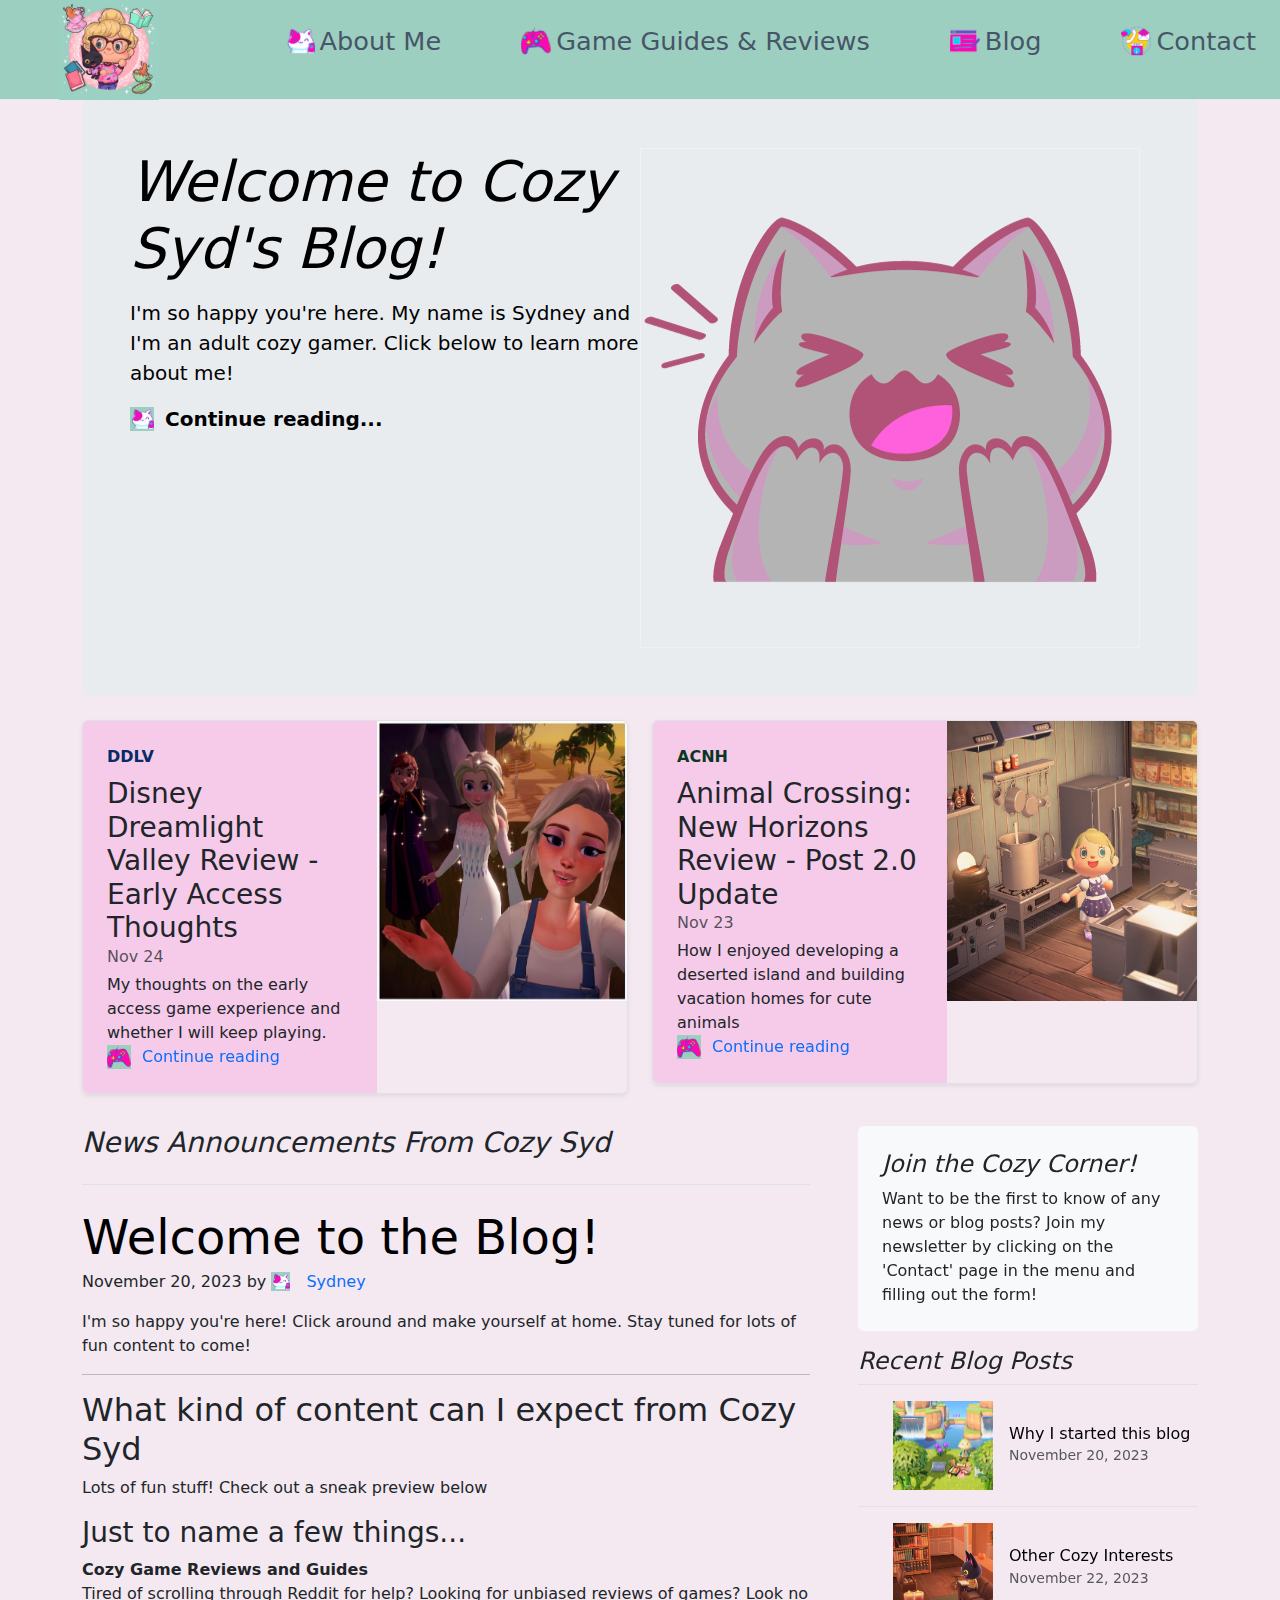
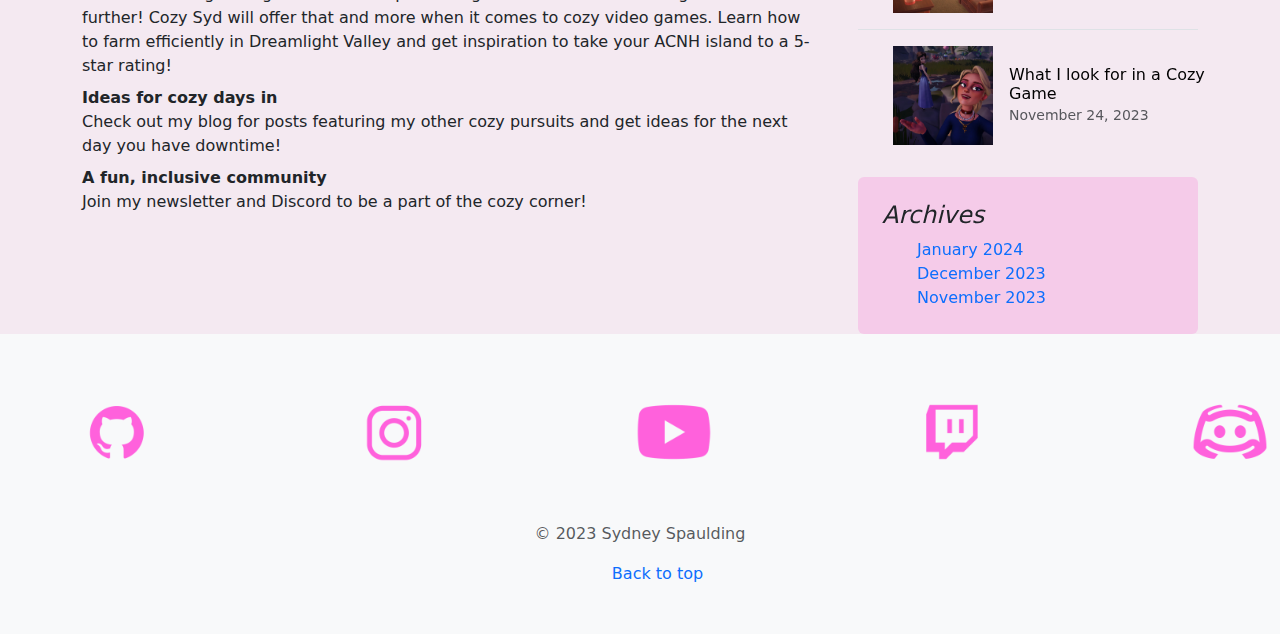
<file: index.html>
<!DOCTYPE html>
<html lang="en">
<head>
    <meta charset="UTF-8">
    <meta http-equiv="X-UA-Compatible" content="IE=edge">
    <meta name="viewport" content="width=device-width, initial-scale=1.0">
    <meta name="author" content="Sydney Spaulding">
    <meta name="description" content="Cozy Syd's Blog">
    <title>Cozy Syd Home</title>
    <link href="assets/lib/bootstrap-5.3.2-dist/css/bootstrap.min.css" rel="stylesheet">
    <link href="assets/css/cssformat.css" type="text/css" rel="stylesheet">
</head>
<body>
  <header class="header-cozy" role="banner">
    <nav class="navbar-cozy fixed-top" role="navigation">
        <a href="index.html"><img src="assets/css/images/IMG_5298.JPG" class="nav-logo-cozy" alt="Cozy Syd Logo"></img></a>
        <ul class="nav-menu-cozy">
            <li class="nav-item-cozy">
                <a href="about.html" class="nav-link-cozy">About Me</a>
            </li>
            <li class="nav-item-cozy">
                <a href="guides.html" class="nav-link-cozy">Game Guides & Reviews</a>
            </li>
            <li class="nav-item-cozy">
                <a href="blog.html" class="nav-link-cozy">Blog</a>
            </li>
            <li class="nav-item-cozy">
                <a href="contact.html" class="nav-link-cozy">Contact</a>
            </li>
        </ul>
        <div class="hamburger-cozy">
            <span class="bar-cozy"></span>
            <span class="bar-cozy"></span>
            <span class="bar-cozy"></span>
        </div>
    </nav>
    </header>
    
    <main class="container">
      <div class="p-4 p-md-5 mb-4 rounded text-body-emphasis bg-body-secondary">
        <div class="col-lg-6 px-0">
          <h1 class="display-4 fst-italic">Welcome to Cozy Syd's Blog!</h1>
          <p class="lead my-3">I'm so happy you're here. My name is Sydney and I'm an adult cozy gamer. Click below to learn more about me!</p>
          <p class="lead mb-0"><a href="about.html" class="text-body-emphasis fw-bold">Continue reading...</a></p>
        </div>
        <div class="flip-box">
          <div class="flip-box-inner">
            <div class="flip-box-front">
              <img src="assets/css/images/home_animation_one.png" alt="Scrunch Kitty" style="width:500px;height:500px">
            </div>
            <div class="flip-box-back">
             <img src="assets/css/images/home_animation_three.png" alt="Hooray Kitty" style="width:500px;height:500px">
            </div>
          </div>
        </div>
      </div>
        <div class="row mb-2">
            <div class="col-md-6">
              <div class="row g-0 border rounded overflow-hidden flex-md-row mb-4 shadow-sm h-md-250 position-relative">
                <div class="col p-4 d-flex flex-column position-static">
                  <strong class="d-inline-block mb-2 text-primary-emphasis">DDLV</strong>
                  <h3 class="mb-0">Disney Dreamlight Valley Review - Early Access Thoughts</h3>
                  <div class="mb-1 text-body-secondary">Nov 24</div>
                  <p class="card-text mb-auto">My thoughts on the early access game experience and whether I will keep playing.</p>
                  <a href="guides.html" class="icon-link gap-1 icon-link-hover stretched-link">
                    Continue reading
                  </a>
                </div>
                <div class="col-auto d-none d-lg-block">
                  <img src="assets/css/images/IMG_5352.JPG" class="featured-post" width="250" height="280" role="img" aria-label="DDLV Still: Thumbnail" preserveAspectRatio="xMidYMid slice" focusable="false"></img>
                </div>
              </div>
            </div>
            <div class="col-md-6">
              <div class="row g-0 border rounded overflow-hidden flex-md-row mb-4 shadow-sm h-md-250 position-relative">
                <div class="col p-4 d-flex flex-column position-static">
                  <strong class="d-inline-block mb-2 text-success-emphasis">ACNH</strong>
                  <h3 class="mb-0">Animal Crossing: New Horizons Review - Post 2.0 Update</h3>
                  <div class="mb-1 text-body-secondary">Nov 23</div>
                  <p class="mb-auto">How I enjoyed developing a deserted island and building vacation homes for cute animals</p>
                  <a href="guides.html" class="icon-link gap-1 icon-link-hover stretched-link">
                    Continue reading
                    <svg class="bi"><use xlink:href="#chevron-right"/></svg>
                  </a>
                </div>
                <div class="col-auto d-none d-lg-block">
                  <img src="assets/css/images/IMG_5223.JPG" class="featured-post" width="250" height="280" role="img" aria-label="ACNH Still: Thumbnail" preserveAspectRatio="xMidYMid slice" focusable="false"></img>
                </div>
              </div>
            </div>
          </div>
        
          <div class="row g-5">
            <div class="col-md-8">
              <h3 class="pb-4 mb-4 fst-italic border-bottom">
                News Announcements From Cozy Syd
              </h3>
        
              <article class="blog-post">
                <h2 class="display-5 link-body-emphasis mb-1">Welcome to the Blog!</h2>
                <p class="blog-post-meta">November 20, 2023 by <a href="about.html">Sydney</a></p>
        
                <p>I'm so happy you're here! Click around and make yourself at home. Stay tuned for lots of fun content to come!</p>
                <hr>
                <h2>What kind of content can I expect from Cozy Syd</h2>
                <p>Lots of fun stuff! Check out a sneak preview below</p>
                
                <h3>Just to name a few things...</h3>
                <dl>
                  <dt>Cozy Game Reviews and Guides</dt>
                  <dd>Tired of scrolling through Reddit for help? Looking for unbiased reviews of games? Look no further! Cozy Syd will offer that and more when it comes to cozy video games. Learn how to farm efficiently in Dreamlight Valley and get inspiration to take your ACNH island to a 5-star rating!</dd>
                  <dt>Ideas for cozy days in</dt>
                  <dd>Check out my blog for posts featuring my other cozy pursuits and get ideas for the next day you have downtime!</dd>
                  <dt>A fun, inclusive community</dt>
                  <dd>Join my newsletter and Discord to be a part of the cozy corner!</dd>
                </dl>
               
              </article>
        
              
            </div>
        
            <div class="col-md-4">
              <div class="position-sticky" style="top: 2rem;">
                <div class="p-4 mb-3 bg-body-tertiary rounded">
                  <h4 class="fst-italic">Join the Cozy Corner!</h4>
                  <p class="mb-0">Want to be the first to know of any news or blog posts? Join my newsletter by clicking on the 'Contact' page in the menu and filling out the form!</p>
                </div>
        
                <aside>
                  <h4 class="fst-italic">Recent Blog Posts</h4>
                  <ul class="list-unstyled">
                    <li>
                      <a class="d-flex flex-column flex-lg-row gap-3 align-items-start align-items-lg-center py-3 link-body-emphasis text-decoration-none border-top" href="blog.html">
                        <img src="assets/css/images/IMG_3466.PNG" class="recent-blog img-fluid" alt="Game Still" width="100%" height="100px" aria-hidden="true" preserveAspectRatio="xMidYMid slice" focusable="false"></img>
                        <div class="col-lg-8">
                          <h6 class="mb-0">Why I started this blog</h6>
                          <small class="text-body-secondary">November 20, 2023</small>
                        </div>
                      </a>
                    </li>
                    <li>
                      <a class="d-flex flex-column flex-lg-row gap-3 align-items-start align-items-lg-center py-3 link-body-emphasis text-decoration-none border-top" href="blog.html">
                        <img src="assets/css/images/IMG_5409.JPG" class="recent-blog img-fluid" alt="Game Still" width="100%" height="100px" aria-hidden="true" preserveAspectRatio="xMidYMid slice" focusable="false"></img>
                        <div class="col-lg-8">
                          <h6 class="mb-0">Other Cozy Interests</h6>
                          <small class="text-body-secondary">November 22, 2023</small>
                        </div>
                      </a>
                    </li>
                    <li>
                      <a class="d-flex flex-column flex-lg-row gap-3 align-items-start align-items-lg-center py-3 link-body-emphasis text-decoration-none border-top" href="blog.html">
                        <img src="assets/css/images/IMG_7115.JPG" class="recent-blog img-fluid" alt="Game Still" width="100%" height="100px" aria-hidden="true" preserveAspectRatio="xMidYMid slice" focusable="false"></img>
                        <div class="col-lg-8">
                          <h6 class="mb-0">What I look for in a Cozy Game</h6>
                          <small class="text-body-secondary">November 24, 2023</small>
                        </div>
                      </a>
                    </li>
                  </ul>
                </aside>
        
                <div class="p-4 rounded">
                  <h4 class="fst-italic">Archives</h4>
                  <ol class="list-unstyled mb-0">
                    <li><a href="blog.html">January 2024</a></li>
                    <li><a href="blog.html">December 2023</a></li>
                    <li><a href="blog.html">November 2023</a></li>
                  </ol>
                </div>
        
              </div>
            </div>
          </div>
    </main>

    <footer class="py-5 text-center text-body-secondary bg-body-tertiary" role="contentinfo">
      <ol class="social-links-cozy" role="list">
        <li><a href="https://github.com/cozysyd" target="_blank"><img src="assets/css/images/footer_img_one.png" class="footer-img" alt="GitHub Logo"></img></a></li>
        <li><a href="https://www.instagram.com/cozy_syd" target="_blank"><img src="assets/css/images/footer_img_two.png" class="footer-img" alt="Instagram Logo"></img></a></li>
        <li><a href="https://www.youtube.com/channel/UC0vVvGRGH2mgYp1ruk3FWXA" target="_blank"><img src="assets/css/images/footer_img_three.png" class="footer-img" alt="Youtube Logo"></img></a></li>
        <li><a href="https://www.twitch.tv/cozysyd" target="_blank"><img src="assets/css/images/footer_img_four.png" class="footer-img" alt="Twitch Logo"></img></a></li>
        <li><a href="https://discord.gg/yRZsqqWB" target="_blank"><img src="assets/css/images/footer_img_five.png" class="footer-img" alt="Discord Logo"></img></a></li>
      </ol>
      <br>
        <p>&copy; 2023 Sydney Spaulding</p>
        <p class="mb-0">
          <a href="#">Back to top</a>
        </p>
    </footer>

    <script src="https://cdn.jsdelivr.net/npm/@popperjs/core@2.11.8/dist/umd/popper.min.js" integrity="sha384-I7E8VVD/ismYTF4hNIPjVp/Zjvgyol6VFvRkX/vR+Vc4jQkC+hVqc2pM8ODewa9r" crossorigin="anonymous"></script>
    <script src="assets/lib/bootstrap-5.3.2-dist/js/bootstrap.min.js"></script>
    <script src="assets/js/nav.js"></script>
</body>

</html>
</file>
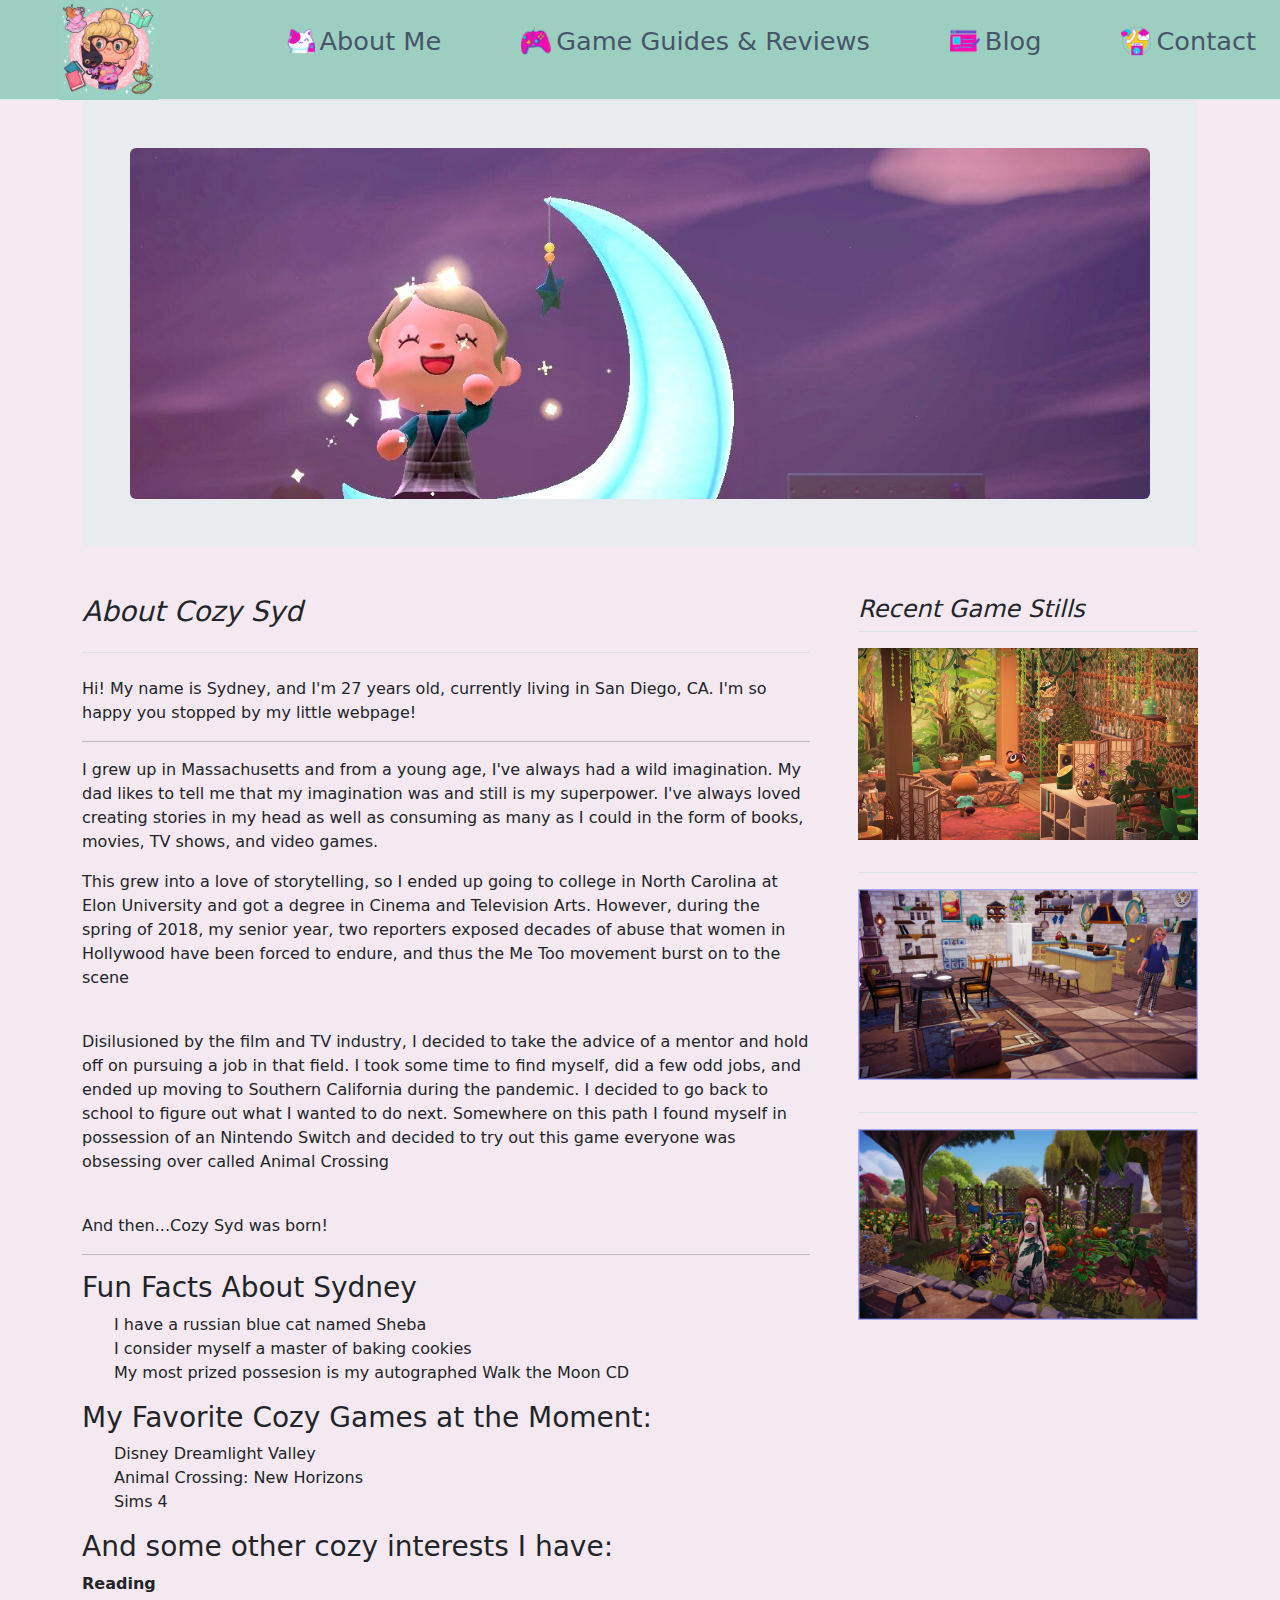
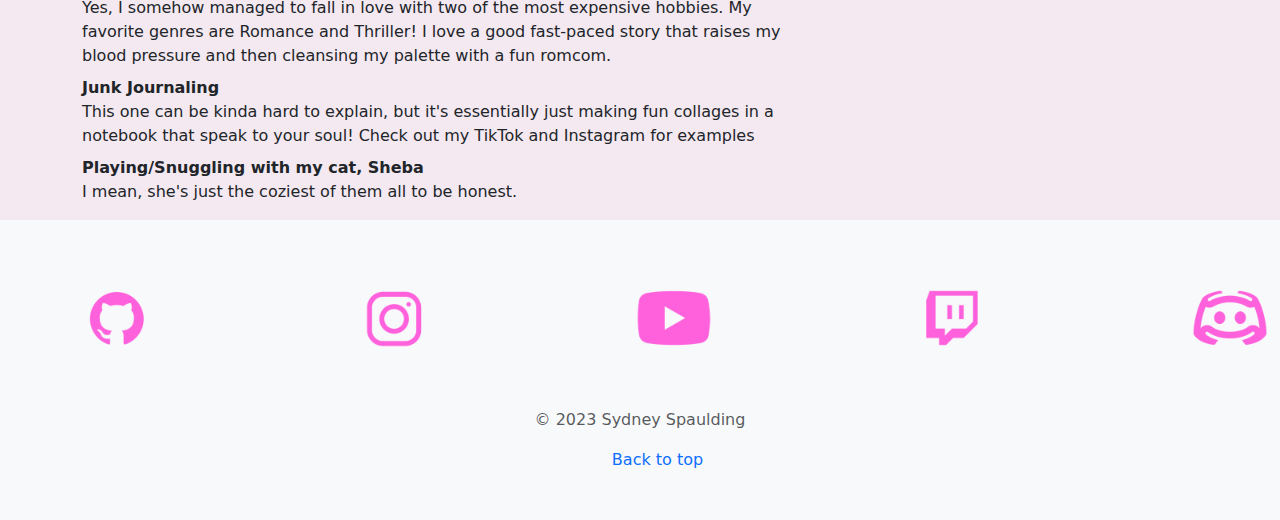
<file: about.html>
<!DOCTYPE html>
<html lang="en">
<head>
    <meta charset="UTF-8">
    <meta http-equiv="X-UA-Compatible" content="IE=edge">
    <meta name="viewport" content="width=device-width, initial-scale=1.0">
    <meta name="author" content="Sydney Spaulding">
    <meta name="description" content="Cozy Syd's Blog">
    <title>About Cozy Syd</title>
    <link href="assets/lib/bootstrap-5.3.2-dist/css/bootstrap.min.css" rel="stylesheet">
    <link href="assets/css/cssformat.css" type="text/css" rel="stylesheet">
</head>
<body>
  <header class="header-cozy" role="banner">
    <nav class="navbar-cozy fixed-top" role="navigation">
        <a href="index.html"><img src="assets/css/images/IMG_5298.JPG" class="nav-logo-cozy" alt="Cozy Syd Logo"></img></a>
        <ul class="nav-menu-cozy">
            <li class="nav-item-cozy">
                <a href="about.html" class="nav-link-cozy">About Me</a>
            </li>
            <li class="nav-item-cozy">
                <a href="guides.html" class="nav-link-cozy">Game Guides & Reviews</a>
            </li>
            <li class="nav-item-cozy">
                <a href="blog.html" class="nav-link-cozy">Blog</a>
            </li>
            <li class="nav-item-cozy">
                <a href="contact.html" class="nav-link-cozy">Contact</a>
            </li>
        </ul>
        <div class="hamburger-cozy">
            <span class="bar-cozy"></span>
            <span class="bar-cozy"></span>
            <span class="bar-cozy"></span>
        </div>
    </nav>
  </header>

  <main class="container" role="main">
    <figure role="banner">
      <div class="p-4 p-md-5 mb-4 rounded text-body-emphasis bg-body-secondary">
        <img src="assets/css/images/IMG_3464.jpeg" class="img-fluid rounded" alt="Animal Crossing Still"></img>
      </div>
    </figure>
    <br>
      <div class="row g-5">
        <div class="col-md-8">
          <h3 class="pb-4 mb-4 fst-italic border-bottom" role="heading">
            About Cozy Syd
          </h3>
        
        <article class="blog-post" role="article">
        
          <p>Hi! My name is Sydney, and I'm 27 years old, currently living in San Diego, CA. I'm so happy you stopped by my little webpage!</p>
          <hr>
          <p>I grew up in Massachusetts and from a young age, I've always had a wild imagination. My dad likes to tell me that my imagination was and still is my superpower. I've always loved creating stories in my head as well as consuming as many as I could in the form of books, movies, TV shows, and video games.</p>
                
          <p>This grew into a love of storytelling, so I ended up going to college in North Carolina at Elon University and got a degree in Cinema and Television Arts. However, during the spring of 2018, my senior year, two reporters exposed decades of abuse that women in Hollywood have been forced to endure, and thus the Me Too movement burst on to the scene</p>
          <br>
          <p>Disilusioned by the film and TV industry, I decided to take the advice of a mentor and hold off on pursuing a job in that field. I took some time to find myself, did a few odd jobs, and ended up moving to Southern California during the pandemic. I decided to go back to school to figure out what I wanted to do next. Somewhere on this path I found myself in possession of an Nintendo Switch and decided to try out this game everyone was obsessing over called Animal Crossing</p>
          <br>
          <p>And then...Cozy Syd was born!</p>
          <hr>
          <h3>Fun Facts About Sydney</h3>
            <ul>
              <li>I have a russian blue cat named Sheba</li>
              <li>I consider myself a master of baking cookies</li>
              <li>My most prized possesion is my autographed Walk the Moon CD</li>
            </ul>
          <h3>My Favorite Cozy Games at the Moment:</h3>
            <ol>
              <li>Disney Dreamlight Valley</li>
              <li>Animal Crossing: New Horizons</li>
              <li>Sims 4</li>
            </ol>
          <h3>And some other cozy interests I have:</h3>
            <dl>
              <dt>Reading</dt>
              <dd>Yes, I somehow managed to fall in love with two of the most expensive hobbies. My favorite genres are Romance and Thriller! I love a good fast-paced story that raises my blood pressure and then cleansing my palette with a fun romcom.</dd>
              <dt>Junk Journaling</dt>
              <dd>This one can be kinda hard to explain, but it's essentially just making fun collages in a notebook that speak to your soul! Check out my TikTok and Instagram for examples</dd>
              <dt>Playing/Snuggling with my cat, Sheba</dt>
              <dd>I mean, she's just the coziest of them all to be honest.</dd>
            </dl>
        </article>
        </div>

          <div class="col-md-4">
            <aside role="complementary">
              <h4 class="fst-italic">Recent Game Stills</h4>
              <ul class="list-unstyled">
                <li>
                  <figure class="d-flex flex-column flex-lg-row gap-3 align-items-start align-items-lg-center py-3 link-body-emphasis text-decoration-none border-top">
                    <img src="assets/css/images/IMG_5359.JPG" class="game-still-img img-fluid" alt="Still from ACNH Game" width="100%" height="250" aria-hidden="true" preserveAspectRatio="xMidYMid slice" focusable="false"></img>
                  </figure>
                </li>
                <li>
                  <figure class="d-flex flex-column flex-lg-row gap-3 align-items-start align-items-lg-center py-3 link-body-emphasis text-decoration-none border-top">
                    <img src="assets/css/images/IMG_7087.JPG" class="game-still-img img-fluid" alt="Still from DDLV Game" width="100%" height="250" aria-hidden="true" preserveAspectRatio="xMidYMid slice" focusable="false"></img>
  
                  </figure>
                </li>
                <li>
                  <figure class="d-flex flex-column flex-lg-row gap-3 align-items-start align-items-lg-center py-3 link-body-emphasis text-decoration-none border-top">
                    <img src="assets/css/images/IMG_7409.JPG" class="game-still-img img-fluid" alt="Still from DDLV Game" width="100%" height="250" aria-hidden="true" preserveAspectRatio="xMidYMid slice" focusable="false"></img>
                    
                  </figure>
                </li>
              </ul>
            </aside>
          </div>
      </div>
  </main>

    <footer class="py-5 text-center text-body-secondary bg-body-tertiary" role="contentinfo">
      <ol class="social-links-cozy" role="list">
        <li><a href="https://github.com/cozysyd" target="_blank"><img src="assets/css/images/footer_img_one.png" class="footer-img" alt="GitHub Logo"></img></a></li>
        <li><a href="https://www.instagram.com/cozy_syd" target="_blank"><img src="assets/css/images/footer_img_two.png" class="footer-img" alt="Instagram Logo"></img></a></li>
        <li><a href="https://www.youtube.com/channel/UC0vVvGRGH2mgYp1ruk3FWXA" target="_blank"><img src="assets/css/images/footer_img_three.png" class="footer-img" alt="Youtube Logo"></img></a></li>
        <li><a href="https://www.twitch.tv/cozysyd" target="_blank"><img src="assets/css/images/footer_img_four.png" class="footer-img" alt="Twitch Logo"></img></a></li>
        <li><a href="https://discord.gg/yRZsqqWB" target="_blank"><img src="assets/css/images/footer_img_five.png" class="footer-img" alt="Discord Logo"></img></a></li>
      </ol>
      <br>
        <p>&copy; 2023 Sydney Spaulding</p>
        <p class="mb-0">
          <a href="#">Back to top</a>
        </p>
    </footer>

    <script src="https://cdn.jsdelivr.net/npm/@popperjs/core@2.11.8/dist/umd/popper.min.js" integrity="sha384-I7E8VVD/ismYTF4hNIPjVp/Zjvgyol6VFvRkX/vR+Vc4jQkC+hVqc2pM8ODewa9r" crossorigin="anonymous"></script>
    <script src="assets/lib/bootstrap-5.3.2-dist/js/bootstrap.min.js"></script>
    <script src="assets/js/nav.js"></script>
</body>

</html>
</file>
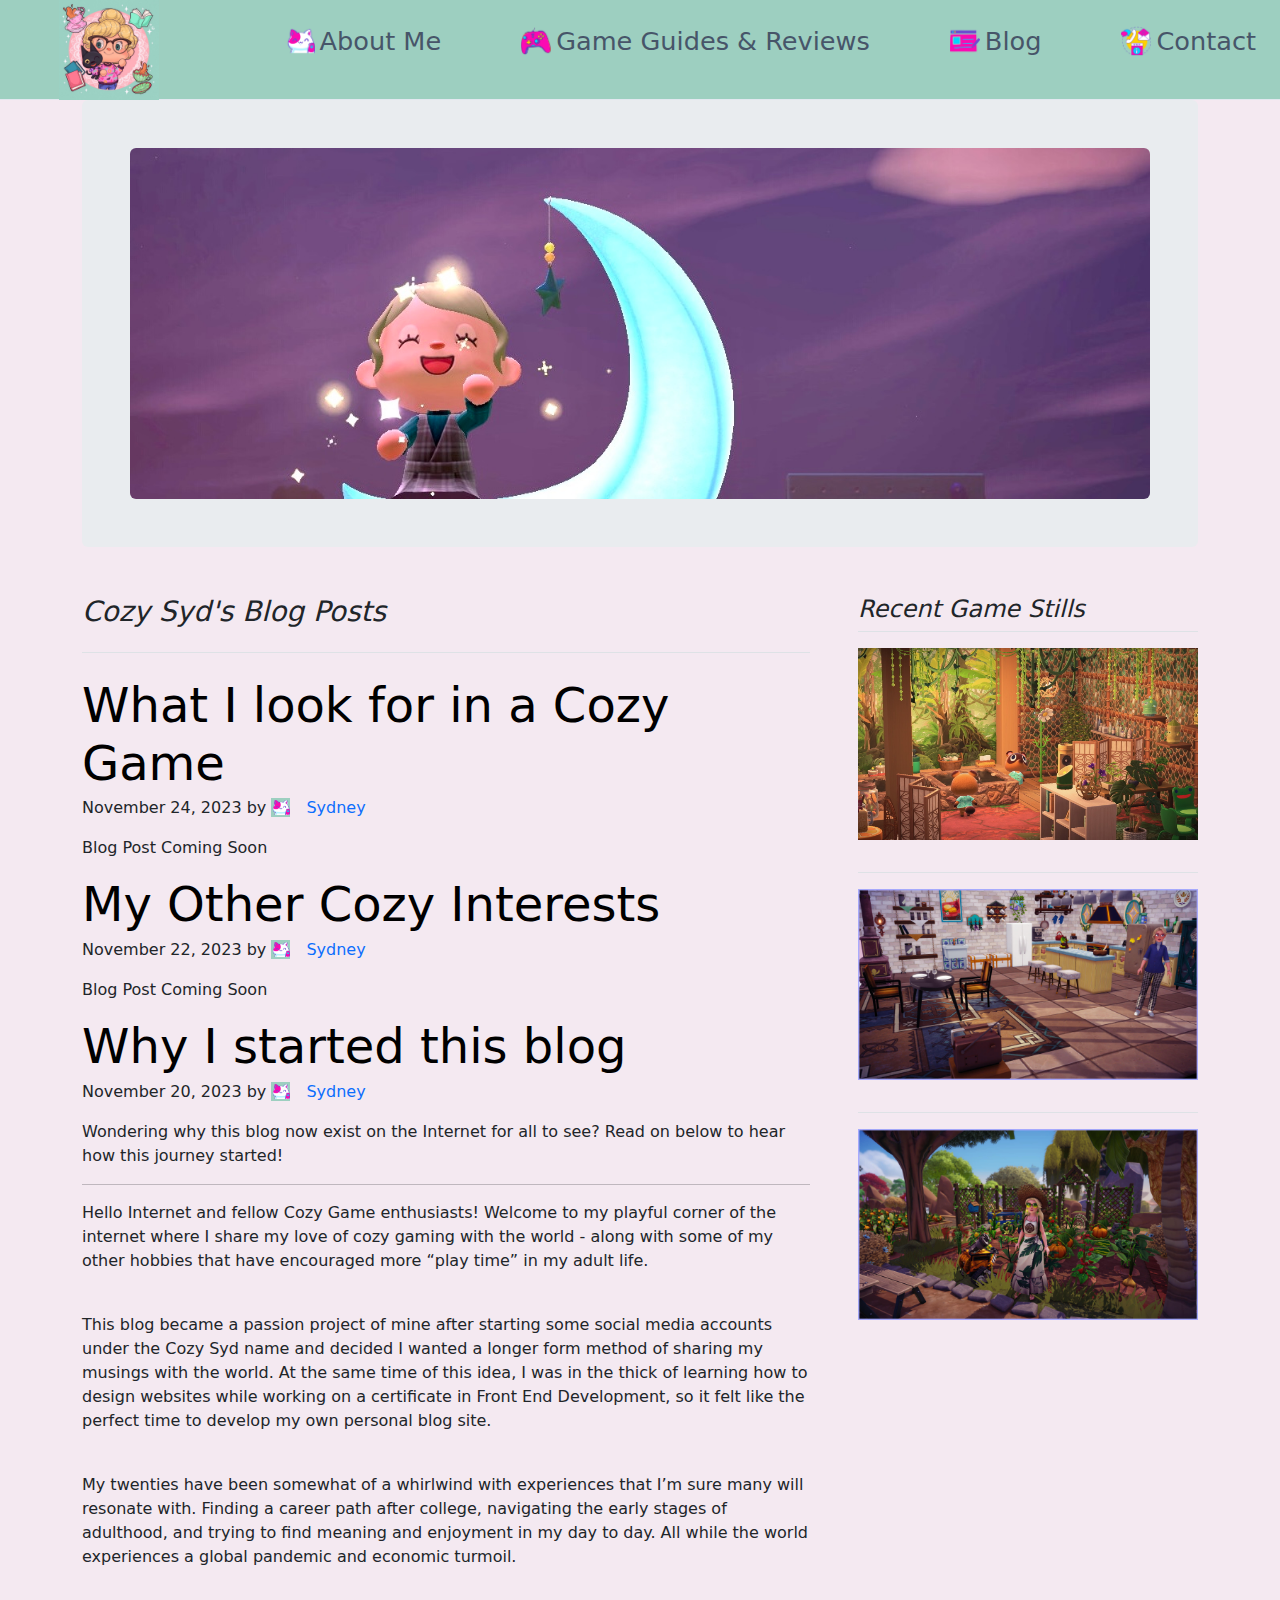
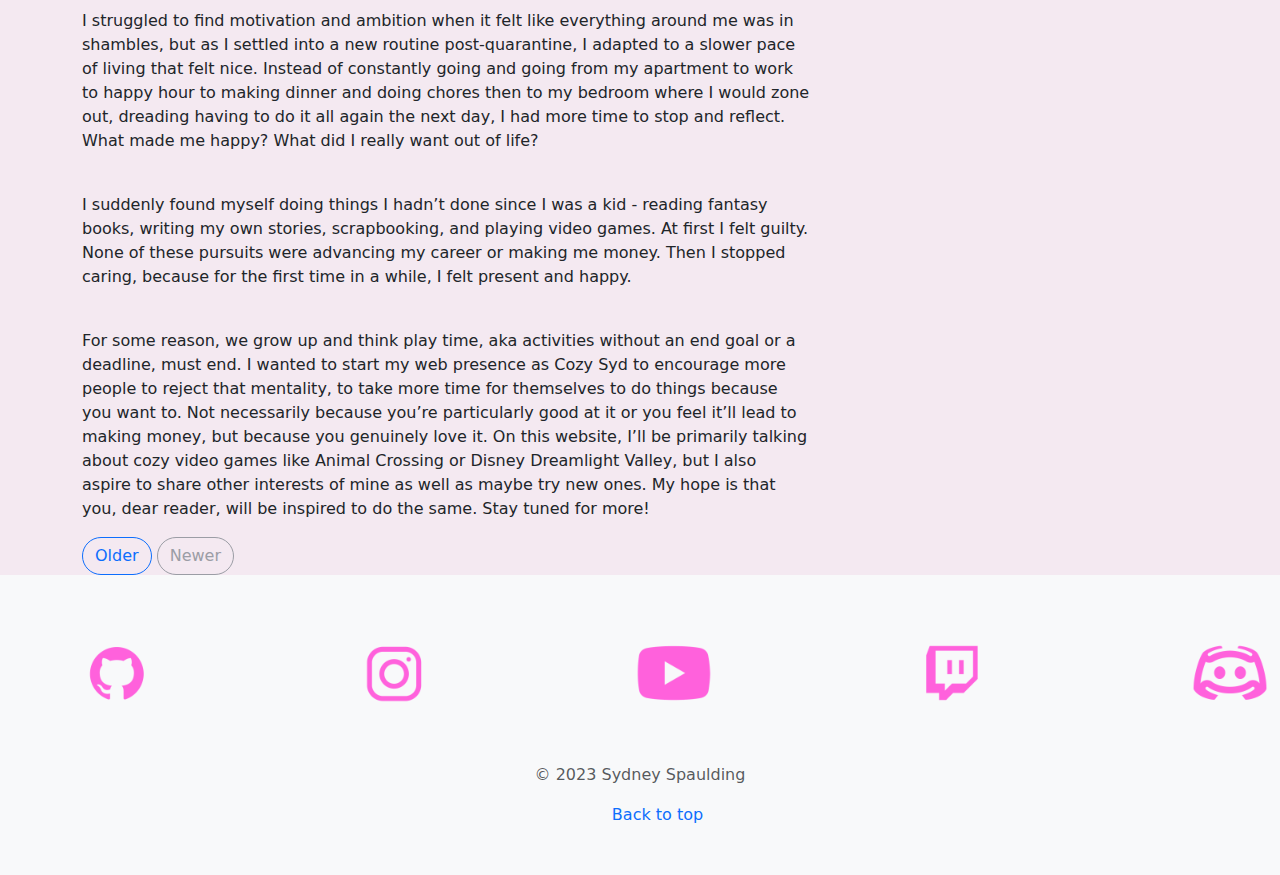
<file: blog.html>
<!DOCTYPE html>
<html lang="en">
<head>
    <meta charset="UTF-8">
    <meta http-equiv="X-UA-Compatible" content="IE=edge">
    <meta name="viewport" content="width=device-width, initial-scale=1.0">
    <meta name="author" content="Sydney Spaulding">
    <meta name="description" content="Cozy Syd's Blog">
    <title>Blog</title>
    <link href="assets/lib/bootstrap-5.3.2-dist/css/bootstrap.min.css" rel="stylesheet">
    <link href="assets/css/cssformat.css" type="text/css" rel="stylesheet">
</head>
<body>
  <header class="header-cozy" role="banner">
    <nav class="navbar-cozy fixed-top" role="navigation">
        <a href="index.html"><img src="assets/css/images/IMG_5298.JPG" class="nav-logo-cozy" alt="Cozy Syd Logo"></img></a>
        <ul class="nav-menu-cozy">
            <li class="nav-item-cozy">
                <a href="about.html" class="nav-link-cozy">About Me</a>
            </li>
            <li class="nav-item-cozy">
                <a href="guides.html" class="nav-link-cozy">Game Guides & Reviews</a>
            </li>
            <li class="nav-item-cozy">
                <a href="blog.html" class="nav-link-cozy">Blog</a>
            </li>
            <li class="nav-item-cozy">
                <a href="contact.html" class="nav-link-cozy">Contact</a>
            </li>
        </ul>
        <div class="hamburger-cozy">
            <span class="bar-cozy"></span>
            <span class="bar-cozy"></span>
            <span class="bar-cozy"></span>
        </div>
    </nav>
  </header>

    <main class="container" role="main">
      <div class="p-4 p-md-5 mb-4 rounded text-body-emphasis bg-body-secondary">
        <img src="assets/css/images/IMG_3464.jpeg" class="img-fluid rounded" alt="Animal Crossing Still"></img>
      </div>
      <br>
        <div class="row g-5">
            <div class="col-md-8">
              <h3 class="pb-4 mb-4 fst-italic border-bottom" role="heading">
                Cozy Syd's Blog Posts
              </h3>
        
              <article class="blog-post" role="article">
                <h2 class="display-5 link-body-emphasis mb-1">What I look for in a Cozy Game</h2>
                <p class="blog-post-meta">November 24, 2023 by <a href="about.html">Sydney</a></p>

                <p>Blog Post Coming Soon</p>

              </article>
              
              <article class="blog-post" role="article">
                <h2 class="display-5 link-body-emphasis mb-1">My Other Cozy Interests</h2>
                <p class="blog-post-meta">November 22, 2023 by <a href="about.html">Sydney</a></p>

                <p>Blog Post Coming Soon</p>

              </article>

              <article class="blog-post" role="article">
                <h2 class="display-5 link-body-emphasis mb-1">Why I started this blog</h2>
                <p class="blog-post-meta">November 20, 2023 by <a href="about.html">Sydney</a></p>
        
                <p>Wondering why this blog now exist on the Internet for all to see? Read on below to hear how this journey started!</p>
                <hr>
                <p>Hello Internet and fellow Cozy Game enthusiasts! Welcome to my playful corner of the internet where I share my love of cozy gaming with the world - along with some of my other hobbies that have encouraged more “play time” in my adult life.</p>
                <br>
                <p>This blog became a passion project of mine after starting some social media accounts under the Cozy Syd name and decided I wanted a longer form method of sharing my musings with the world. At the same time of this idea, I was in the thick of learning how to design websites while working on a certificate in Front End Development, so it felt like the perfect time to develop my own personal blog site.</p>
                <br>
                <p>My twenties have been somewhat of a whirlwind with experiences that I’m sure many will resonate with. Finding a career path after college, navigating the early stages of adulthood, and trying to find meaning and enjoyment in my day to day. All while the world experiences a global pandemic and economic turmoil.</p>
                <br>
                <p>I struggled to find motivation and ambition when it felt like everything around me was in shambles, but as I settled into a new routine post-quarantine, I adapted to a slower pace of living that felt nice. Instead of constantly going and going from my apartment to work to happy hour to making dinner and doing chores then to my bedroom where I would zone out, dreading having to do it all again the next day, I had more time to stop and reflect. What made me happy? What did I really want out of life?</p>
                <br>
                <p>I suddenly found myself doing things I hadn’t done since I was a kid - reading fantasy books, writing my own stories, scrapbooking, and playing video games. At first I felt guilty. None of these pursuits were advancing my career or making me money. Then I stopped caring, because for the first time in a while, I felt present and happy.</p>
                <br>
                <p>For some reason, we grow up and think play time, aka activities without an end goal or a deadline, must end. I wanted to start my web presence as Cozy Syd to encourage more people to reject that mentality, to take more time for themselves to do things because you want to. Not necessarily because you’re particularly good at it or you feel it’ll lead to making money, but because you genuinely love it. On this website, I’ll be primarily talking about cozy video games like Animal Crossing or Disney Dreamlight Valley, but I also aspire to share other interests of mine as well as maybe try new ones. My hope is that you, dear reader, will be inspired to do the same. Stay tuned for more!</p>
            </article>               
        
              <nav class="blog-pagination" aria-label="Pagination" role="navigation">
                <a class="btn btn-outline-primary rounded-pill" href="#">Older</a>
                <a class="btn btn-outline-secondary rounded-pill disabled" aria-disabled="true">Newer</a>
              </nav>
        
            </div>

            <div class="col-md-4">
              <aside role="complementary">
                <h4 class="fst-italic">Recent Game Stills</h4>
                <ul class="list-unstyled">
                  <li>
                    <figure class="d-flex flex-column flex-lg-row gap-3 align-items-start align-items-lg-center py-3 link-body-emphasis text-decoration-none border-top">
                      <img src="assets/css/images/IMG_5359.JPG" class="game-still-img img-fluid" alt="Still from ACNH Game" width="100%" height="250" aria-hidden="true" preserveAspectRatio="xMidYMid slice" focusable="false"></img>
                    </figure>
                  </li>
                  <li>
                    <figure class="d-flex flex-column flex-lg-row gap-3 align-items-start align-items-lg-center py-3 link-body-emphasis text-decoration-none border-top">
                      <img src="assets/css/images/IMG_7087.JPG" class="game-still-img img-fluid" alt="Still from DDLV Game" width="100%" height="250" aria-hidden="true" preserveAspectRatio="xMidYMid slice" focusable="false"></img>
    
                    </figure>
                  </li>
                  <li>
                    <figure class="d-flex flex-column flex-lg-row gap-3 align-items-start align-items-lg-center py-3 link-body-emphasis text-decoration-none border-top">
                      <img src="assets/css/images/IMG_7409.JPG" class="game-still-img img-fluid" alt="Still from DDLV Game" width="100%" height="250" aria-hidden="true" preserveAspectRatio="xMidYMid slice" focusable="false"></img>
                      
                    </figure>
                  </li>
                </ul>
              </aside>
            </div>

    </main>

    <footer class="py-5 text-center text-body-secondary bg-body-tertiary" role="contentinfo">
      <ol class="social-links-cozy" role="list">
        <li><a href="https://github.com/cozysyd" target="_blank"><img src="assets/css/images/footer_img_one.png" class="footer-img" alt="GitHub Logo"></img></a></li>
        <li><a href="https://www.instagram.com/cozy_syd" target="_blank"><img src="assets/css/images/footer_img_two.png" class="footer-img" alt="Instagram Logo"></img></a></li>
        <li><a href="https://www.youtube.com/channel/UC0vVvGRGH2mgYp1ruk3FWXA" target="_blank"><img src="assets/css/images/footer_img_three.png" class="footer-img" alt="Youtube Logo"></img></a></li>
        <li><a href="https://www.twitch.tv/cozysyd" target="_blank"><img src="assets/css/images/footer_img_four.png" class="footer-img" alt="Twitch Logo"></img></a></li>
        <li><a href="https://discord.gg/yRZsqqWB" target="_blank"><img src="assets/css/images/footer_img_five.png" class="footer-img" alt="Discord Logo"></img></a></li>
      </ol>
      <br>
        <p>&copy; 2023 Sydney Spaulding</p>
        <p class="mb-0">
          <a href="#">Back to top</a>
        </p>
    </footer>


    <script src="https://cdn.jsdelivr.net/npm/@popperjs/core@2.11.8/dist/umd/popper.min.js" integrity="sha384-I7E8VVD/ismYTF4hNIPjVp/Zjvgyol6VFvRkX/vR+Vc4jQkC+hVqc2pM8ODewa9r" crossorigin="anonymous"></script>
    <script src="assets/lib/bootstrap-5.3.2-dist/js/bootstrap.min.js"></script>
    <script src="assets/js/nav.js"></script>
</body>

</html>
</file>
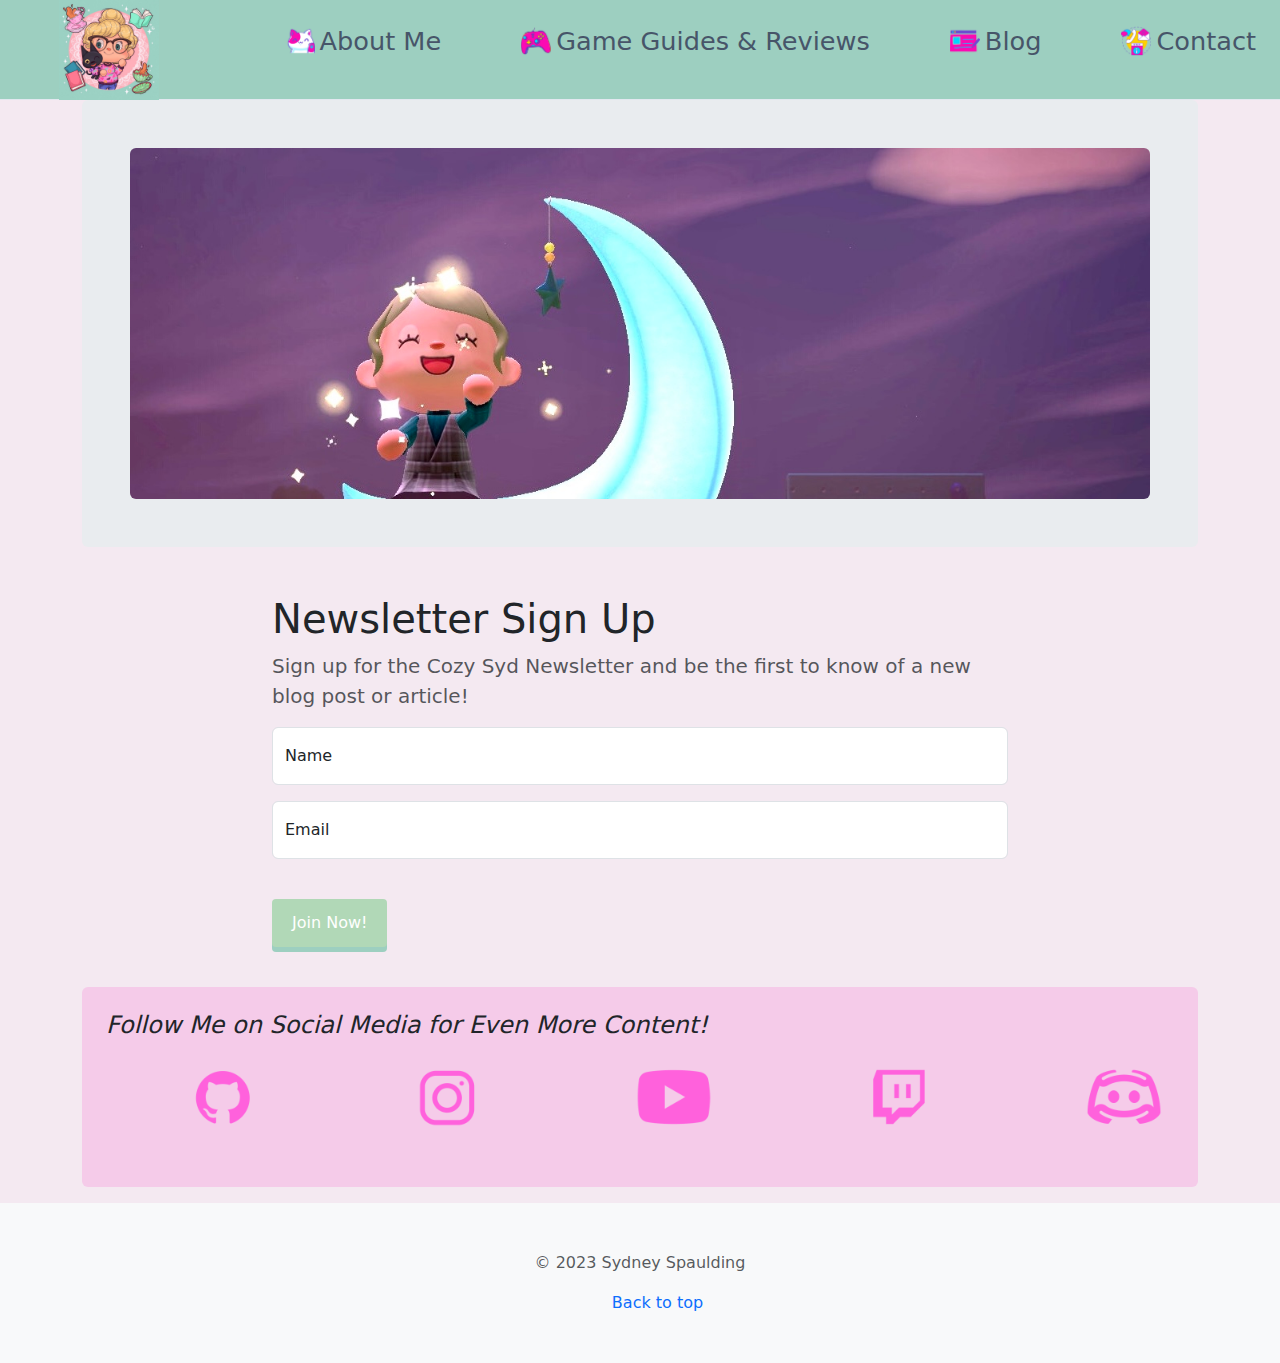
<file: contact.html>
<!DOCTYPE html>
<html lang="en">
<head>
    <meta charset="UTF-8">
    <meta http-equiv="X-UA-Compatible" content="IE=edge">
    <meta name="viewport" content="width=device-width, initial-scale=1.0">
    <meta name="author" content="Sydney Spaulding">
    <meta name="description" content="Cozy Syd's Blog">
    <title>Contact Page</title>
    <link href="assets/lib/bootstrap-5.3.2-dist/css/bootstrap.min.css" rel="stylesheet">
    <link href="assets/css/cssformat.css" type="text/css" rel="stylesheet">
</head>
<body>
    <header class="header-cozy" role="banner">
        <nav class="navbar-cozy fixed-top" role="navigation">
            <a href="index.html"><img src="assets/css/images/IMG_5298.JPG" class="nav-logo-cozy" alt="Cozy Syd Logo"></img></a>
            <ul class="nav-menu-cozy">
                <li class="nav-item-cozy">
                    <a href="about.html" class="nav-link-cozy">About Me</a>
                </li>
                <li class="nav-item-cozy">
                    <a href="guides.html" class="nav-link-cozy">Game Guides & Reviews</a>
                </li>
                <li class="nav-item-cozy">
                    <a href="blog.html" class="nav-link-cozy">Blog</a>
                </li>
                <li class="nav-item-cozy">
                    <a href="contact.html" class="nav-link-cozy">Contact</a>
                </li>
            </ul>
            <div class="hamburger-cozy">
                <span class="bar-cozy"></span>
                <span class="bar-cozy"></span>
                <span class="bar-cozy"></span>
            </div>
        </nav>
    </header>

    <main class="container" role="main">
        <figure role="banner">
            <div class="p-4 p-md-5 mb-4 rounded text-body-emphasis bg-body-secondary">
                <img src="assets/css/images/IMG_3464.jpeg" class="img-fluid rounded" alt="Animal Crossing Still"></img>
            </div>
        </figure>
        <br>
       <section class="row">
            <div class="col-md-8 mx-auto">
                <h1 class="fw-light" role="heading">Newsletter Sign Up</h1>
                <p class="lead text-body-secondary">Sign up for the Cozy Syd Newsletter and be the first to know of a new blog post or article!</p>
                <form name="newsletterForm" onsubmit="return validateForm()" role="form">
                    <div class="form-floating mb-3">
                        <input type="text" class="form-control" id="floatingInput" placeholder="Name" name="name">
                        <label for="floatingInput">Name</label>
                    </div>
                    <div class="form-floating mb-3">
                        <input type="email" class="form-control" id="floatingInputTwo" placeholder="Email" name="email">
                        <label for="floatingInputTwo">Email</label>
                    </div>
                    <div class="mb-3">
                        <br>
                        <button>Join Now!</button>
                    </div>
                </form>
            </div>
        </section>
        <br>
        <section class="p-4 mb-3 rounded" role="list">
            <h4 class="fst-italic">Follow Me on Social Media for Even More Content!</h4>
            <ol class="social-links-cozy" role="list">
                <li><a href="https://github.com/cozysyd" target="_blank"><img src="assets/css/images/footer_img_one.png" class="footer-img" alt="GitHub Logo"></img></a></li>
                <li><a href="https://www.instagram.com/cozy_syd" target="_blank"><img src="assets/css/images/footer_img_two.png" class="footer-img" alt="Instagram Logo"></img></a></li>
                <li><a href="https://www.youtube.com/channel/UC0vVvGRGH2mgYp1ruk3FWXA" target="_blank"><img src="assets/css/images/footer_img_three.png" class="footer-img" alt="Youtube Logo"></img></a></li>
                <li><a href="https://www.twitch.tv/cozysyd" target="_blank"><img src="assets/css/images/footer_img_four.png" class="footer-img" alt="Twitch Logo"></img></a></li>
                <li><a href="https://discord.gg/yRZsqqWB" target="_blank"><img src="assets/css/images/footer_img_five.png" class="footer-img" alt="Discord Logo"></img></a></li>
              </ol>
        </section>
    </main>

    <footer class="py-5 text-center text-body-secondary bg-body-tertiary" role="contentinfo">
        <p>&copy; 2023 Sydney Spaulding</p>
        <p class="mb-0">
          <a href="#">Back to top</a>
        </p>
    </footer>

    <script src="https://cdn.jsdelivr.net/npm/@popperjs/core@2.11.8/dist/umd/popper.min.js" integrity="sha384-I7E8VVD/ismYTF4hNIPjVp/Zjvgyol6VFvRkX/vR+Vc4jQkC+hVqc2pM8ODewa9r" crossorigin="anonymous"></script>
    <script src="assets/lib/bootstrap-5.3.2-dist/js/bootstrap.min.js"></script>
    <script src="assets/js/nav.js"></script>
</body>


</html>
</file>
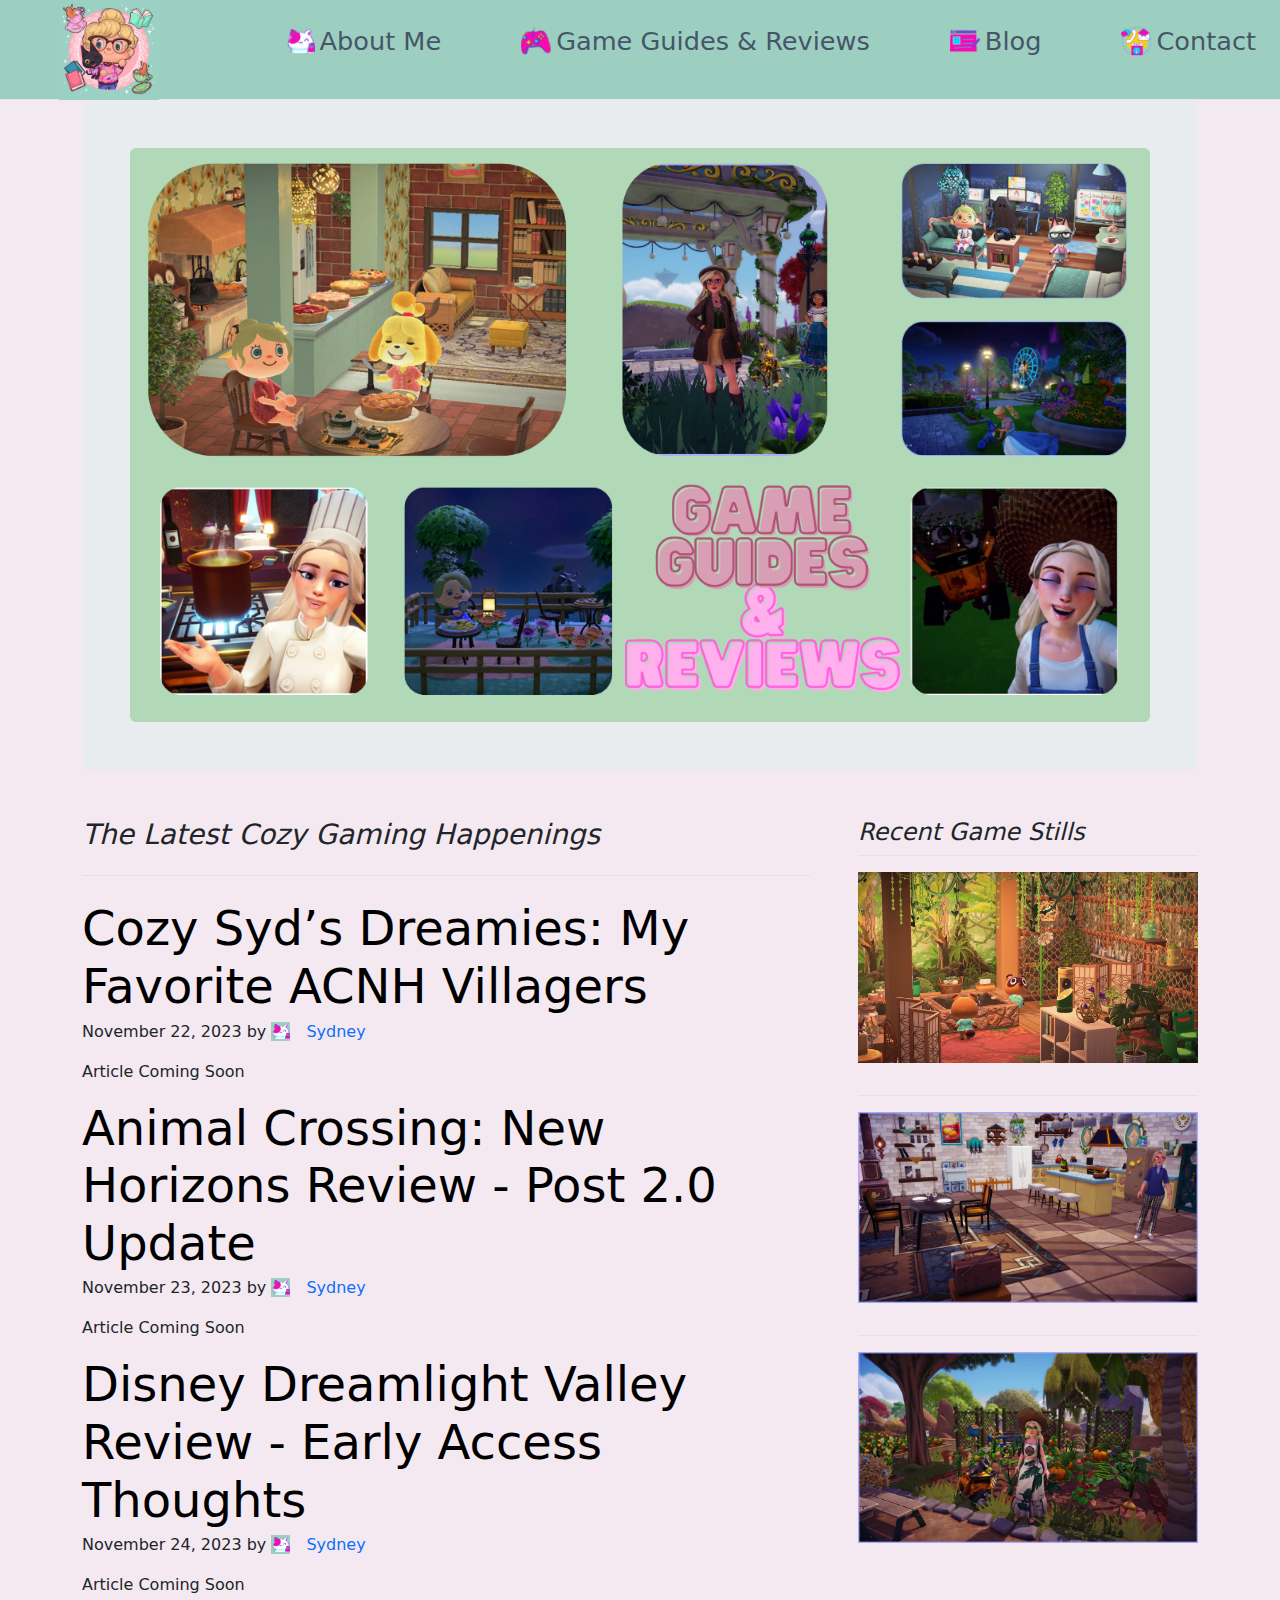
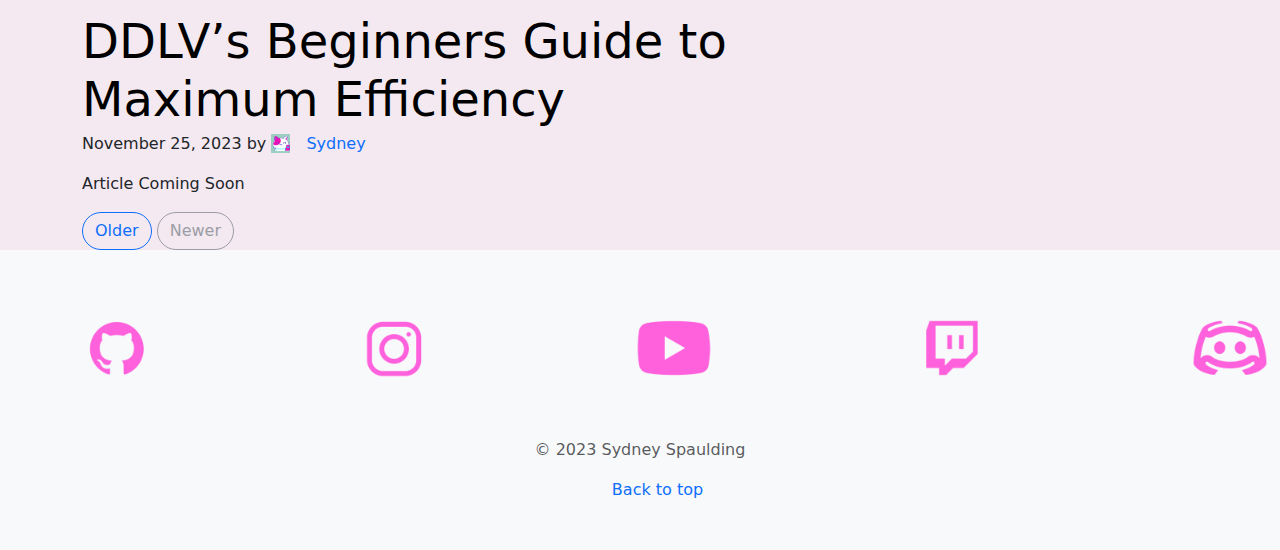
<file: guides.html>
<!DOCTYPE html>
<html lang="en">
<head>
    <meta charset="UTF-8">
    <meta http-equiv="X-UA-Compatible" content="IE=edge">
    <meta name="viewport" content="width=device-width, initial-scale=1.0">
    <meta name="author" content="Sydney Spaulding">
    <meta name="description" content="Cozy Syd's Blog">
    <title>Game Guides and Articles</title>
    <link href="assets/lib/bootstrap-5.3.2-dist/css/bootstrap.min.css" rel="stylesheet">
    <link href="assets/css/cssformat.css" type="text/css" rel="stylesheet">
</head>
<body>
  <header class="header-cozy" role="banner">
    <nav class="navbar-cozy fixed-top" role="navigation">
        <a href="index.html"><img src="assets/css/images/IMG_5298.JPG" class="nav-logo-cozy" alt="Cozy Syd Logo"></img></a>
        <ul class="nav-menu-cozy">
            <li class="nav-item-cozy">
                <a href="about.html" class="nav-link-cozy">About Me</a>
            </li>
            <li class="nav-item-cozy">
                <a href="guides.html" class="nav-link-cozy">Game Guides & Reviews</a>
            </li>
            <li class="nav-item-cozy">
                <a href="blog.html" class="nav-link-cozy">Blog</a>
            </li>
            <li class="nav-item-cozy">
                <a href="contact.html" class="nav-link-cozy">Contact</a>
            </li>
        </ul>
        <div class="hamburger-cozy">
            <span class="bar-cozy"></span>
            <span class="bar-cozy"></span>
            <span class="bar-cozy"></span>
        </div>
    </nav>
  </header>

    <main class="container" role="main">
      <div class="p-4 p-md-5 mb-4 rounded text-body-emphasis bg-body-secondary">
        <img src="assets/css/images/guides_headerimg.png" class="img-fluid rounded" alt="Collage of In Game Photos"></img>
      </div>
      <br>
        <div class="row g-5">
            <div class="col-md-8">
              <h3 class="pb-4 mb-4 fst-italic border-bottom" role="heading">
                The Latest Cozy Gaming Happenings
              </h3>
        
              <article class="blog-post" role="article">
                <h2 class="display-5 link-body-emphasis mb-1">Cozy Syd’s Dreamies: My Favorite ACNH Villagers</h2>
                <p class="blog-post-meta">November 22, 2023 by <a href="about.html">Sydney</a></p>
        
                <p>Article Coming Soon</p>
              </article>
        
              <article class="blog-post" role="article">
                <h2 class="display-5 link-body-emphasis mb-1">Animal Crossing: New Horizons Review - Post 2.0 Update</h2>
                <p class="blog-post-meta">November 23, 2023 by <a href="about.html">Sydney</a></p>
        
                <p>Article Coming Soon</p>
                
              </article>
        
              <article class="blog-post" role="article">
                <h2 class="display-5 link-body-emphasis mb-1">Disney Dreamlight Valley Review - Early Access Thoughts</h2>
                <p class="blog-post-meta">November 24, 2023 by <a href="about.html">Sydney</a></p>
        
                <p>Article Coming Soon</p>
                
              </article>

              <article class="blog-post" role="article">
                <h2 class="display-5 link-body-emphasis mb-1">DDLV’s Beginners Guide to Maximum Efficiency</h2>
                <p class="blog-post-meta">November 25, 2023 by <a href="about.html">Sydney</a></p>
        
                <p>Article Coming Soon</p>
                
              </article>

              
        
              <nav class="blog-pagination" aria-label="Pagination" role="navigation">
                <a class="btn btn-outline-primary rounded-pill" href="#">Older</a>
                <a class="btn btn-outline-secondary rounded-pill disabled" aria-disabled="true">Newer</a>
              </nav>
        
            </div>

            <div class="col-md-4">
              <aside role="complementary">
                <h4 class="fst-italic">Recent Game Stills</h4>
                <ul class="list-unstyled">
                  <li>
                    <figure class="d-flex flex-column flex-lg-row gap-3 align-items-start align-items-lg-center py-3 link-body-emphasis text-decoration-none border-top">
                      <img src="assets/css/images/IMG_5359.JPG" class="game-still-img img-fluid" alt="Still from ACNH Game" width="100%" height="250" aria-hidden="true" preserveAspectRatio="xMidYMid slice" focusable="false"></img>
                    </figure>
                  </li>
                  <li>
                    <figure class="d-flex flex-column flex-lg-row gap-3 align-items-start align-items-lg-center py-3 link-body-emphasis text-decoration-none border-top">
                      <img src="assets/css/images/IMG_7087.JPG" class="game-still-img img-fluid" alt="Still from DDLV Game" width="100%" height="250" aria-hidden="true" preserveAspectRatio="xMidYMid slice" focusable="false"></img>
    
                    </figure>
                  </li>
                  <li>
                    <figure class="d-flex flex-column flex-lg-row gap-3 align-items-start align-items-lg-center py-3 link-body-emphasis text-decoration-none border-top">
                      <img src="assets/css/images/IMG_7409.JPG" class="game-still-img img-fluid" alt="Still from DDLV Game" width="100%" height="250" aria-hidden="true" preserveAspectRatio="xMidYMid slice" focusable="false"></img>
                      
                    </figure>
                  </li>
                </ul>
              </aside>
            </div>
    </main>

    <footer class="py-5 text-center text-body-secondary bg-body-tertiary" role="contentinfo">
      <ol class="social-links-cozy" role="list">
        <li><a href="https://github.com/cozysyd" target="_blank"><img src="assets/css/images/footer_img_one.png" class="footer-img" alt="GitHub Logo"></img></a></li>
        <li><a href="https://www.instagram.com/cozy_syd" target="_blank"><img src="assets/css/images/footer_img_two.png" class="footer-img" alt="Instagram Logo"></img></a></li>
        <li><a href="https://www.youtube.com/channel/UC0vVvGRGH2mgYp1ruk3FWXA" target="_blank"><img src="assets/css/images/footer_img_three.png" class="footer-img" alt="Youtube Logo"></img></a></li>
        <li><a href="https://www.twitch.tv/cozysyd" target="_blank"><img src="assets/css/images/footer_img_four.png" class="footer-img" alt="Twitch Logo"></img></a></li>
        <li><a href="https://discord.gg/yRZsqqWB" target="_blank"><img src="assets/css/images/footer_img_five.png" class="footer-img" alt="Discord Logo"></img></a></li>
      </ol>
      <br>
        <p>&copy; 2023 Sydney Spaulding</p>
        <p class="mb-0">
          <a href="#">Back to top</a>
        </p>
    </footer>


    <script src="https://cdn.jsdelivr.net/npm/@popperjs/core@2.11.8/dist/umd/popper.min.js" integrity="sha384-I7E8VVD/ismYTF4hNIPjVp/Zjvgyol6VFvRkX/vR+Vc4jQkC+hVqc2pM8ODewa9r" crossorigin="anonymous"></script>
    <script src="assets/lib/bootstrap-5.3.2-dist/js/bootstrap.min.js"></script>
    <script src="assets/js/nav.js"></script>
</body>


</html>
</file>
<file: assets/css/cssformat.css>
* {
    margin: 0;
    padding: 0;
    box-sizing: border-box;
}

body {
    background-color: rgb(244, 233, 241)
}

.header-cozy {
    background-color: #9DCFC0;
    width: 100%;
    height: 100px;
    display: flex;
    padding: 1rem 1.5rem;
}

footer {
    background-color: antiquewhite;
}

html {
    font-size: 100%; 
}

li {
    list-style: none;
}

a {
    background-position: 0 50%;
    background-repeat: no-repeat;
    padding-left: 35px;
    text-decoration: none;
}

a[href$="about.html"] {
    background-image: url(images/about.png);
    background-size: contain;
}

a[href$="guides.html"] {
    background-image: url(images/gameguides.png);
    background-size: contain;
}

a.nav-link-cozy[href$="blog.html"] {
    background-image: url(images/blog.png);
    background-size: contain;
}

a[href$="contact.html"] {
    background-image: url(images/contact.png);
    background-size: contain;
}

.navbar-cozy {
    border-bottom: 1px solid #E2E8F0;
    background-color: #9DCFC0;
    width: 100%;
    height: 100px;
    display: flex;
    justify-content: space-between;
    align-items: center;
    padding: 1rem 1.5rem;
}


.hamburger-cozy {
    display: none;
}

.bar-cozy {
    display: block;
    width: 25px;
    height: 3px;
    margin: 5px;
    -webkit-transition: all 0.3s ease-in-out;
    transition: all 0.3s ease-in-out;
    background-color: #101010;
}

.nav-menu-cozy {
    display: flex;
    justify-content: space-between;
    align-items: center;
}

.nav-item-cozy {
    margin-left: 5rem;
}

.nav-link-cozy {
    font-size: 1.6rem;
    font-weight: 400;
    color: #475569;
}

.nav-link-cozy:hover{
    color: #FB0AB2;
}

.nav-logo-cozy {
    max-height: 100px;
    align-items: start;
}

.p-4 {
    background-color: #f5cbe9;
}

.p-md-5 {
    display: flex;
    background-color: antiquewhite;
}

.recent-blog {
    max-width: 100px;
    max-height: 100px;
}

.social-links-cozy {
    display: flex;
    justify-content: space-between;
    align-items: center;
}

.contact-img {
    width: 200px;
    height: 200px;
}

.footer-img {
    width: 100px;
    height: 100px;
}

.flip-box {
    background-color: transparent;
    width: 500px;
    height: 500px;
    border: 1px solid #f1f1f1;
    perspective: 1000px;
  }
  
  .flip-box-inner {
    position: relative;
    width: 100%;
    height: 100%;
    text-align: center;
    transition: transform 0.8s;
    transform-style: preserve-3d;
  }
  
  .flip-box:hover .flip-box-inner {
    transform: rotateY(180deg);
  }
  
  .flip-box-front, .flip-box-back {
    position: absolute;
    width: 100%;
    height: 100%;
    -webkit-backface-visibility: hidden;
    backface-visibility: hidden;
  }
  
  .flip-box-front {
    background-color: #e9ecef;
  }
  
  .flip-box-back {
    background-color: #e9ecef;
    transform: rotateY(180deg);
  }

button {
    border: 0;
    background: #b1d8b7;
    border-radius: 4px;
    box-shadow: 0 5px 0 #9dcfc0;
    color: #fff;
    cursor: pointer;
    font: inherit;
    margin: 0;
    outline: 0;
    padding: 12px 20px;
    transition: all .1s linear;
  }
  button:active {
    box-shadow: 0 2px 0 #9dcfc0;
    transform: translateY(3px);
  }

@media only screen and (max-width: 768px) {
    .nav-menu-cozy {
        position: fixed;
        left: -100%;
        top: 5rem;
        flex-direction: column;
        background-color: #fff;
        width: 100%;
        border-radius: 10px;
        text-align: center;
        transition: 0.3s;
        box-shadow:
            0 10px 27px rgba(0, 0, 0, 0.05);
    }

    .nav-menu-cozy.active {
        left: 0;
    }

    .nav-item-cozy {
        margin: 2.5rem 0;
    }

    a[href$="about.html"] {
        background-image: url(images/about_white.png);
        background-size: contain;
    }
    
    a[href$="guides.html"] {
        background-image: url(images/gameguides_white.png);
        background-size: contain;
    }
    
    a.nav-link-cozy[href$="blog.html"] {
        background-image: url(images/blog_white.png);
        background-size: contain;
    }
    
    a[href$="contact.html"] {
        background-image: url(images/contact_white.png);
        background-size: contain;
    }

    .hamburger-cozy {
        display: block;
        cursor: pointer;
    }

    .hamburger-cozy.active .bar:nth-child(2) {
        opacity: 0;
    }

    .hamburger-cozy.active .bar:nth-child(1) {
        -webkit-transform: translateY(8px) rotate(45deg);
        transform: translateY(8px) rotate(45deg);
    }

    .hamburger-cozy.active .bar:nth-child(3) {
        -webkit-transform: translateY(-8px) rotate(-45deg);
        transform: translateY(-8px) rotate(-45deg);
    }

    .p-md-5 {
        flex-direction: column;
    }

    .flip-box {
        display: none;
    }

    .footer {
        display: flex;
        flex-direction: column;
        justify-content: center;
        align-items: center;
    }

    .social-links-cozy {
        display: flex;
        flex-direction: column;
        justify-content: center;
        align-items: center;
    }

    .recent-blog {
        max-width: 300px;
        max-height: 300px;
    }

}
</file>
